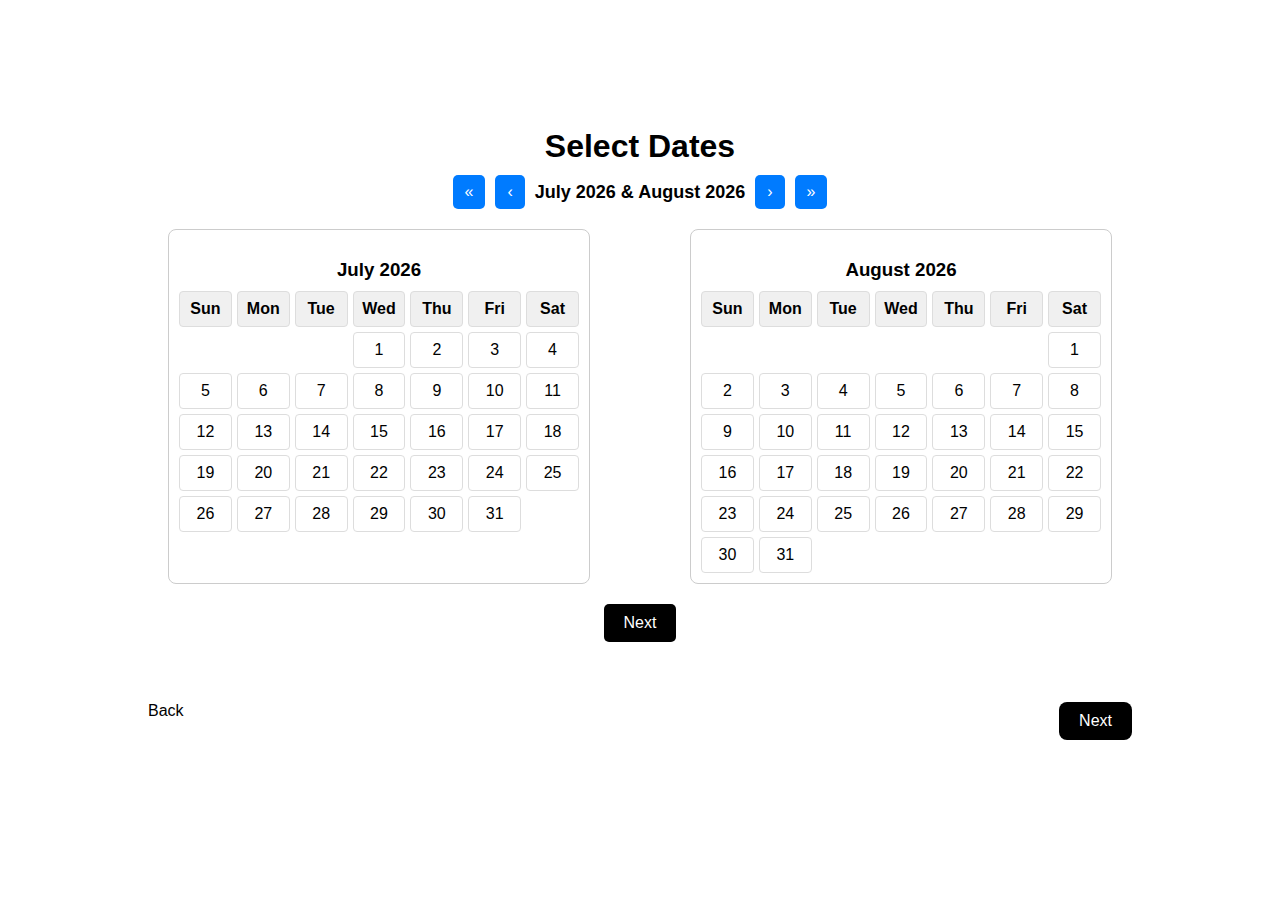
<file: index.html>
<!DOCTYPE html>
<html lang="en">
<head>
  <meta charset="UTF-8">
  <meta name="viewport" content="width=device-width, initial-scale=1">
  <title>Dual Month Calendar</title>
  <link rel="stylesheet" href="styles.css">
</head>
<body>
  <h1>Select Dates</h1>
  <div class="calendar-controls">
    <button id="prevYearBtn" title="Previous Year">&#171;</button>
    <button id="prevMonthBtn" title="Previous Month">&#8249;</button>
    <span id="currentMonthYear"></span>
    <button id="nextMonthBtn" title="Next Month">&#8250;</button>
    <button id="nextYearBtn" title="Next Year">&#187;</button>
  </div>

  <div class="calendars-container">
    <div class="calendar" id="calendar1">
      <h3 id="calendar1-title"></h3>
      <div class="calendar-grid" id="calendar1-grid">
        <!-- Days will be generated by JavaScript -->
      </div>
    </div>
    <div class="calendar" id="calendar2">
      <h3 id="calendar2-title"></h3>
      <div class="calendar-grid" id="calendar2-grid">
        <!-- Days will be generated by JavaScript -->
      </div>
    </div>
  </div>

  <div class="actions">
    <button id="nextBtn" class="button">Next</button>
  </div>

  <p id="output"></p>

  <script src="script.js"></script>

  <style>
    body {
      font-family: Arial, sans-serif;
      text-align: center;
      margin: 10%;
      padding: 0;
    }
    h1 {
      margin-top: 20px;
    }
    .progress-bar {
      width: 50%;
      height: 4px;
      background-color: #000;
      margin: 10px auto 30px;
    }
    .trip-options, .pet-options {
      display: flex;
      justify-content: center;
      gap: 15px;
      margin: 20px 0;
    }
    .option {
      border: 2px solid #ccc;
      border-radius: 8px;
      padding: 15px;
      width: 120px;
      text-align: center;
      cursor: pointer;
      transition: 0.3s;
    }
    .option.selected {
      background-color: #6df5b0;
      border-color: #6df5b0;
    }
    .option img {
      display: block;
      margin: 0 auto 10px;
    }
    .nav-buttons {
      display: flex;
      justify-content: space-between;
      padding: 20px;
      margin-top: 40px;
    }
    .nav-buttons a {
      text-decoration: none;
      font-size: 16px;
      color: black;
    }
    .nav-buttons button {
      padding: 10px 20px;
      font-size: 16px;
      border: none;
      border-radius: 8px;
      cursor: pointer;
    }
    .next-btn {
      background-color: black;
      color: white;
    }
    .back-btn {
      background-color: white;
      color: black;
    }
    .pet-options .option {
      width: 60px;
    }
  </style>

  <div class="nav-buttons">
    <a href="homepage.html" class="back-btn">Back</a>
    <button class="next-btn" onclick="window.location.href='thirdpahe.html'">Next</button>
</body>
</html>
</file>
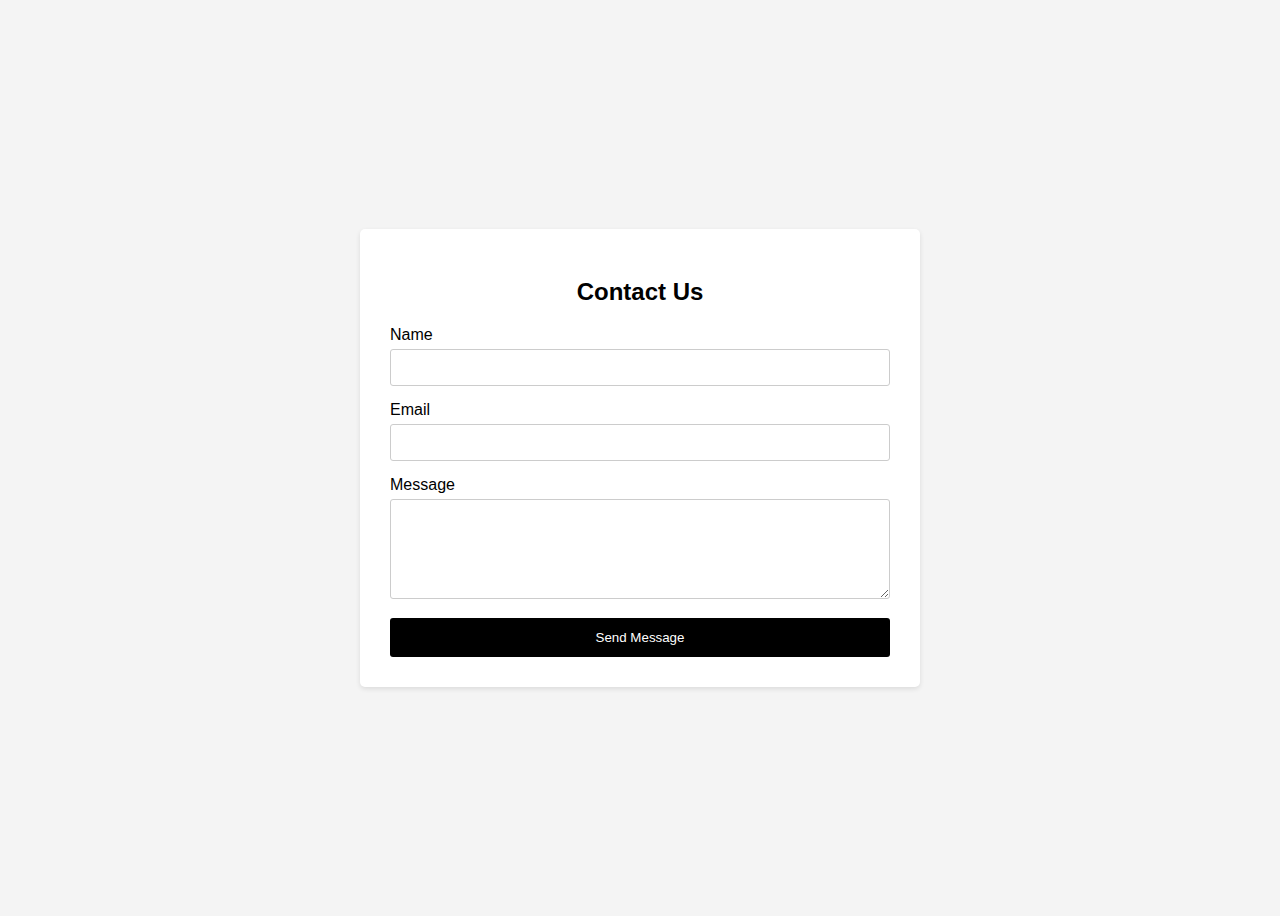
<file: contact.html>
<!DOCTYPE html>
<html lang="en">
<head>
    <meta charset="UTF-8">
    <meta name="viewport" content="width=device-width, initial-scale=1.0">
    <title>Contact Us</title>
    <style>
        body {
            font-family: sans-serif;
            display: flex;
            justify-content: center;
            align-items: center;
            min-height: 100vh;
            background-color: #f4f4f4;
        }

        .container {
            background-color: #fff;
            padding: 30px;
            border-radius: 5px;
            box-shadow: 0 2px 5px rgba(0, 0, 0, 0.1);
            width: 500px;
            max-width: 90%;
        }

        h2 {
            text-align: center;
            margin-bottom: 20px;
        }

        .form-group {
            margin-bottom: 15px;
        }

        label {
            display: block;
            margin-bottom: 5px;
        }

        input[type="text"],
        input[type="email"],
        textarea {
            width: 100%;
            padding: 10px;
            border: 1px solid #ccc;
            border-radius: 3px;
            box-sizing: border-box;
        }

        textarea {
            height: 100px;
        }

        button {
            background-color: #000000;
            color: #fff;
            padding: 12px 20px;
            border: none;
            border-radius: 3px;
            cursor: pointer;
            width: 100%;
        }

        button:hover {
            background-color: #000000;
        }
    </style>
</head>
<body>
    <div class="container">
        <h2>Contact Us</h2>
        <form>
            <div class="form-group">
 <label for="name">Name</label>
                <input type="text" id="name" name="name" required>
            </div>
            <div class="form-group">
                <label for="email">Email</label>
                <input type="email" id="email" name="email" required>
            </div>
            <div class="form-group">
                <label for="message">Message</label>
                <textarea id="message" name="message" required></textarea>
            </div>
            <button type="submit">Send Message</button>
        </form>
    </div>
</body>
</html>
</file>
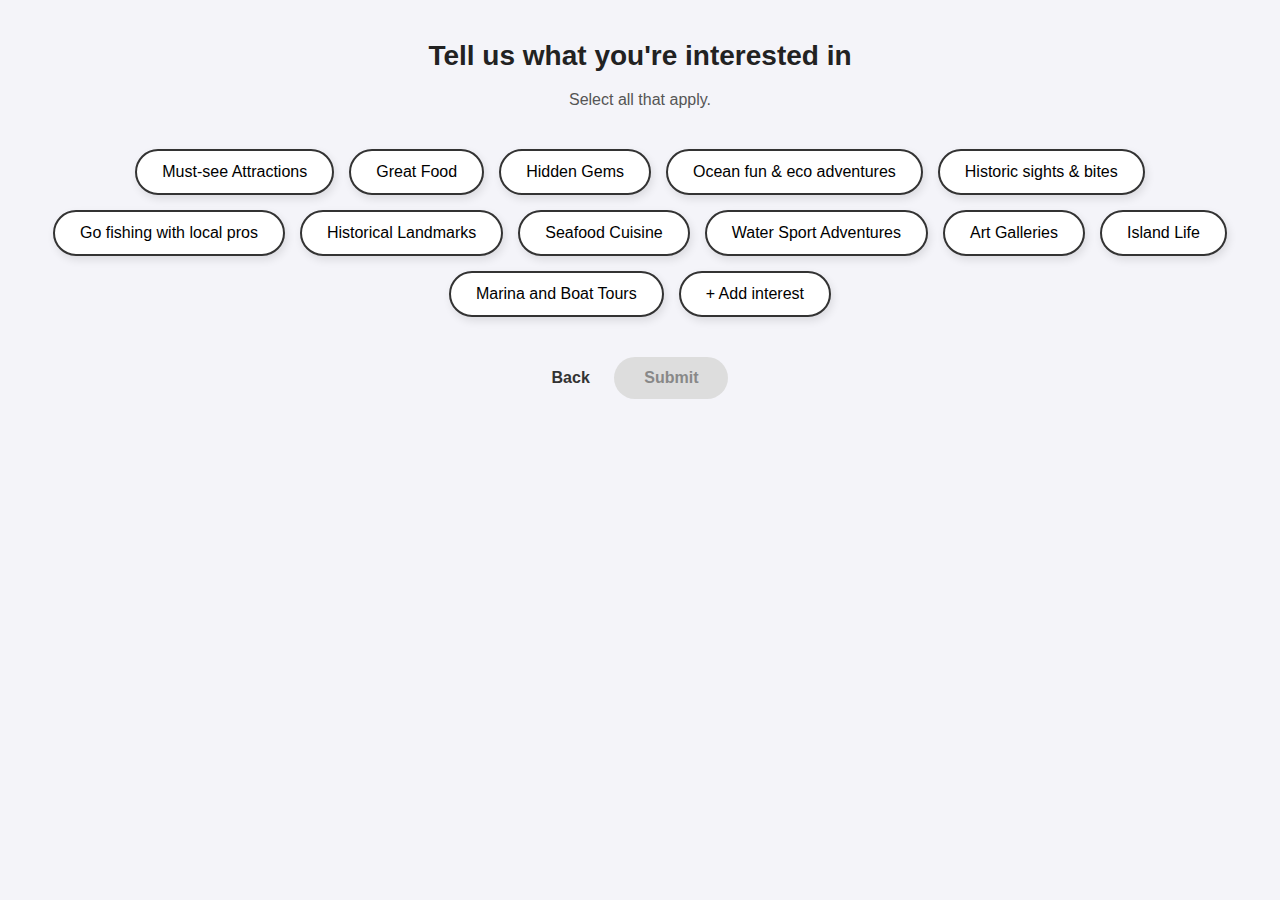
<file: fourthpage.html>
<!DOCTYPE html>
<html lang="en">
<head>
  <meta charset="UTF-8">
  <meta name="viewport" content="width=device-width, initial-scale=1.0">
  <title>Interests Selection</title>
  <style>
    /* General Styling */
    body {
      font-family: 'Cascadia Code ExtraLight', sans-serif;
      margin: 0;
      padding: 0;
      text-align: center;
      background-color: #f4f4f9;
      color: #333;
    }

    h1 {
      margin-top: 40px;
      font-size: 28px;
      font-weight: bold;
      color: #222;
    }

    p {
      margin-top: 10px;
      font-size: 16px;
      color: #555;
    }

    /* Interests Container */
    .interests-container {
      display: flex;
      flex-wrap: wrap;
      justify-content: center;
      gap: 15px;
      margin: 40px 20px;
    }

    /* Interest Button Styling */
    .interest-button {
      padding: 12px 25px;
      font-size: 16px;
      font-weight: 500;
      border: 2px solid #333;
      border-radius: 25px;
      background-color: white;
      color: black;
      cursor: pointer;
      transition: all 0.3s ease;
      box-shadow: 2px 4px 8px rgba(0, 0, 0, 0.1);
    }

    .interest-button:hover {
      background-color: #333;
      color: white;
      box-shadow: 2px 4px 12px rgba(0, 0, 0, 0.2);
    }

    .interest-button.selected {
      background-color: black;
      color: white;
      border-color: black;
      box-shadow: 2px 4px 12px rgba(0, 0, 0, 0.3);
    }

    /* Actions Section */
    .actions {
      margin: 40px 0;
    }

    .actions a {
      text-decoration: none;
      font-size: 16px;
      font-weight: bold;
      color: #333;
      margin-right: 20px;
      transition: color 0.3s ease;
    }

    .actions a:hover {
      color: #555;
    }

    .actions button {
      padding: 12px 30px;
      font-size: 16px;
      font-weight: bold;
      border: none;
      border-radius: 25px;
      background-color: #ddd;
      color: #888;
      cursor: not-allowed;
      transition: all 0.3s ease;
    }

    .actions button.active {
      background-color: black;
      color: white;
      cursor: pointer;
      box-shadow: 2px 4px 8px rgba(0, 0, 0, 0.2);
    }

    .actions button.active:hover {
      box-shadow: 2px 6px 12px rgba(0, 0, 0, 0.3);
    }
  </style>
</head>
<body>
  <h1>Tell us what you're interested in</h1>
  <p>Select all that apply.</p>
  <div class="interests-container">
    <button class="interest-button">Must-see Attractions</button>
    <button class="interest-button">Great Food</button>
    <button class="interest-button">Hidden Gems</button>
    <button class="interest-button">Ocean fun & eco adventures</button>
    <button class="interest-button">Historic sights & bites</button>
    <button class="interest-button">Go fishing with local pros</button>
    <button class="interest-button">Historical Landmarks</button>
    <button class="interest-button">Seafood Cuisine</button>
    <button class="interest-button">Water Sport Adventures</button>
    <button class="interest-button">Art Galleries</button>
    <button class="interest-button">Island Life</button>
    <button class="interest-button">Marina and Boat Tours</button>
    <button class="interest-button">+ Add interest</button>
  </div>
  <div class="actions">
    <a href="thirdpahe.html">Back</a>
    <button class="submit-button"onclick="window.location.href='try.html'">Submit</button>
  </div>

  <script>
    const buttons = document.querySelectorAll('.interest-button');
    const submitButton = document.querySelector('.submit-button');

    buttons.forEach(button => {
      button.addEventListener('click', () => {
        button.classList.toggle('selected');
        updateSubmitButtonState();
      });
    });

    function updateSubmitButtonState() {
      const hasSelection = Array.from(buttons).some(button =>
        button.classList.contains('selected')
      );
      if (hasSelection) {
        submitButton.classList.add('active');
        submitButton.disabled = false;
      } else {
        submitButton.classList.remove('active');
        submitButton.disabled = true;
      }
    }
  </script>
</body>
</html>
</file>
<file: styles.css>
/* General Styles */
body {
    font-family: Cascadia Code ExtraLight, sans-serif;
    text-align: center;
    margin: 20px;
  }
  
  h1 {
    margin-bottom: 10px;
  }
  
  .calendar-controls {
    display: flex;
    justify-content: center;
    align-items: center;
    gap: 10px;
    margin-bottom: 20px;
  }
  
  .calendar-controls button {
    padding: 8px 12px;
    font-size: 16px;
    cursor: pointer;
    background-color: #007BFF;
    color: white;
    border: none;
    border-radius: 5px;
  }
  
  .calendar-controls button:hover {
    background-color: #0056b3;
  }
  
  #currentMonthYear {
    font-size: 18px;
    font-weight: bold;
    min-width: 150px;
  }
  
  /* Calendars Container */
  .calendars-container {
    display: flex;
    justify-content: center;
    gap: 100px;
    flex-wrap: wrap;
  }
  
  .calendar {
    border: 1px solid #ccc;
    border-radius: 8px;
    padding: 10px;
    width: 400px;
  }
  
  .calendar h3 {
    margin-bottom: 10px;
  }
  
  .calendar-grid {
    display: grid;
    grid-template-columns: repeat(7, 1fr);
    gap: 5px;
  }
  
  .day, .day-name {
    padding: 8px;
    border: 1px solid #ddd;
    border-radius: 4px;
    text-align: center;
  }
  
  .day-name {
    background-color: #f0f0f0;
    font-weight: bold;
  }
  
  .day {
    cursor: pointer;
  }
  
  .day:hover {
    background-color: #e6f7ff;
  }
  
  .selected {
    background-color: #000000;
    color: white;
  }
  
  .button {
    margin-top: 20px;
    padding: 10px 20px;
    font-size: 16px;
    cursor: pointer;
    background-color: #000;
    color: white;
    border: none;
    border-radius: 5px;
  }
  
  .button:hover {
    background-color: #333;
  }
  
  /* Responsive Design */
  @media (max-width: 700px) {
    .calendars-container {
      flex-direction: column;
      align-items: center;
    }
  }
</file>
